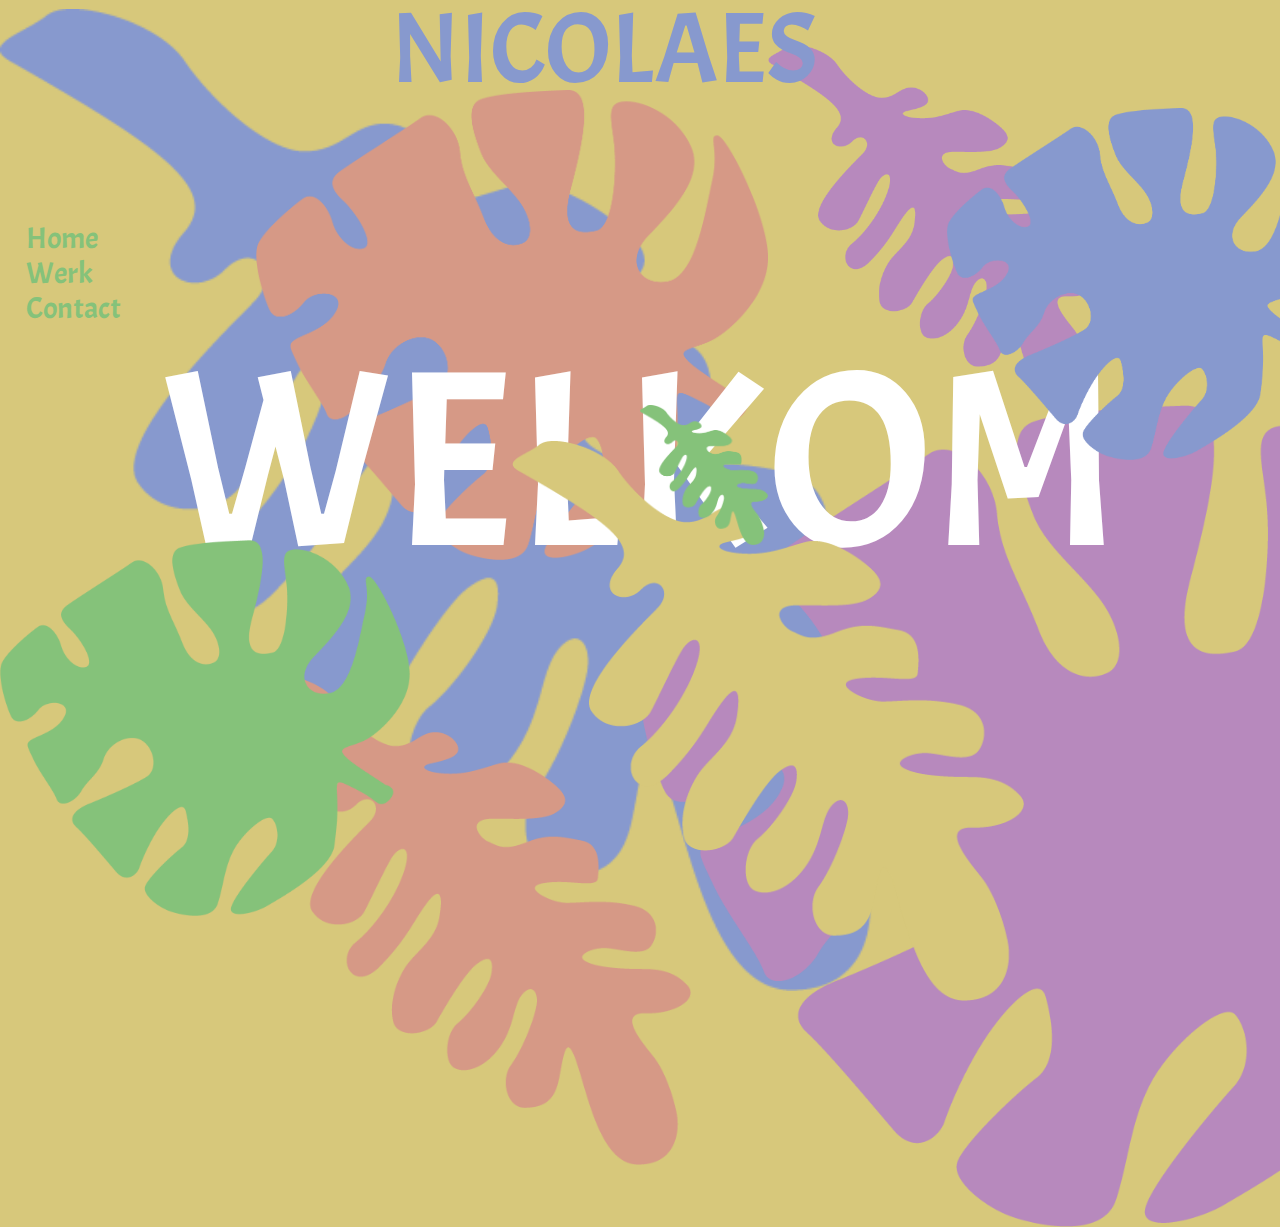
<file: index.html>
<!doctype html>
<html>
	<head>
		<title>Brent Nicolaes</title>
		<link rel="stylesheet" type="text/css" href="reset.css">
		<link rel="stylesheet" type="text/css" href="stijl.css">
		<script src="script.js" defer></script>
		<meta charset="utf-8">
        <style>
@import url('https://fonts.googleapis.com/css?family=Acme&display=swap');
</style> 
	</head>
	<body>
    <!-- Hier komt je html-code -->
<header>

    <section class= "movingHeader">
  <div class="group">
    <div class="row">

      <span>BRENT</span>
      <span>NICOLAES</span>
        <span>BRENT</span>
      <span>NICOLAES</span>
        <span>BRENT</span>
      <span>NICOLAES</span>

      
    </div>
      </div>
</section>
        </header>
        
         <nav id="menu">
            <li class="Home"><a href="index.html">Home</a></li>
            <li class="werk"><a href="werk.html">Werk</a></li>
             <li class="contact"><a href="contact.html">Contact</a></li>
        </nav>
        <h1>WELKOM</h1>
 <section class= "blaadjes">    
        <img class= "tweeA" src="Afbeeldingen/2A.png" alt="">
        <img class= "eenA" src="Afbeeldingen/1A.png" alt="">
        <img class= "eenC" src="Afbeeldingen/1C.png" alt="">
        <img class= "eenD" src="Afbeeldingen/1E.png" alt="">
        <img class= "eenE" src="Afbeeldingen/1D.png" alt="">
        <img class= "tweeC" src="Afbeeldingen/2C.png" alt="">
        <img class= "tweeB" src="Afbeeldingen/2B.png" alt="">
        <img class= "tweeD" src="Afbeeldingen/2D.png" alt="">
        <img class= "tweeE" src="Afbeeldingen/2E.png" alt="">
        </section>
        
	</body>
</html>
</file>
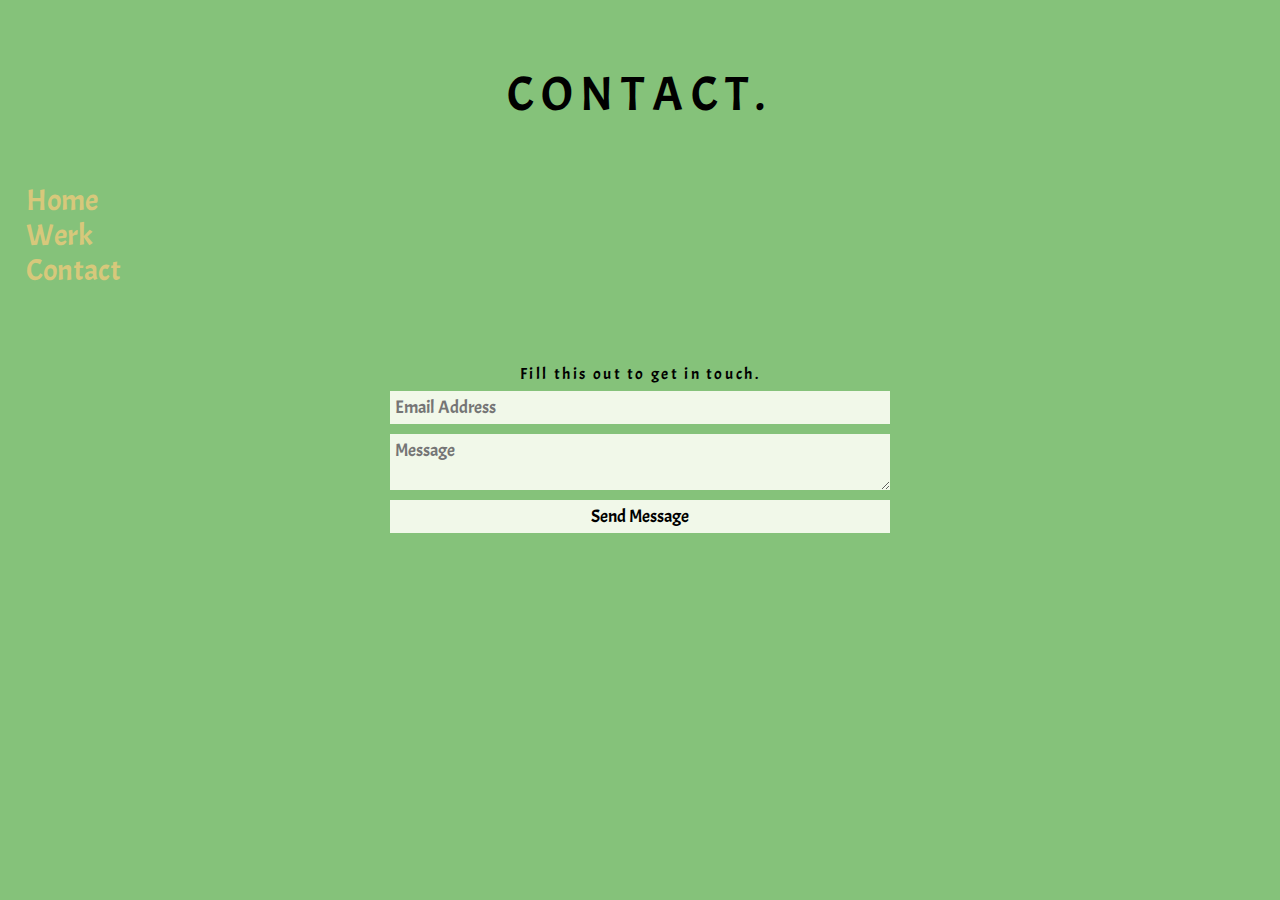
<file: contact.html>
<html>
	<head>
		<title>Contact_Brent Nicolaes</title>
		<link rel="stylesheet" type="text/css" href="reset.css">
		<link rel="stylesheet" type="text/css" href="stijl/contact.css">
		<script src="script.js" defer></script>
		<meta charset="utf-8">
        <style>
            @import url('https://fonts.googleapis.com/css?family=Acme&display=swap');
        </style> 
	</head>
    <body>
<h1>CONTACT.</h1>
        <nav id="menu">
            <li class="Home"><a href="index.html">Home</a></li>
            <li class="werk"><a href="werk.html">Werk</a></li>
             <li class="contact"><a href="contact.html">Contact</a></li>
        </nav>
<div class="hold">
  <form action="" method="post">
    <h2>Fill this out to get in touch.</h2>
    <span class="lblholder"><label for="email">Email</label></span>
    <input type="email" id="email" name="email" placeholder="Email Address" />
    <br>
    <span class="lblholder"><label for="message">Message</label></span>
    <textarea name="message" placeholder="Message"></textarea>
    <br>
    <input type="submit" value="Send Message" />
  </form>
</div>
  </body>  
</html>
</file>
<file: stijl.css>
html{
    background-color: #d7c87b;
}
h1{
    font-family: 'Acme', sans-serif;
    color: white;
    margin-top: 10%;
    font-size: 100px;
    margin-left: auto;
    margin-right: auto;
    text-align: center;
}

/*Moving header*/
@-webkit-keyframes ticker {
  0% {
    -webkit-transform: translate3d(25%, 0, 0);
            transform: translate3d(25%, 0, 0);
  }
 100% {
    -webkit-transform: translate3d(-25%, 0, 0);
            transform: translate3d(-25%, 0, 0);
  }
}
@keyframes ticker {
  0% {
    -webkit-transform: translate3d(25%, 0, 0);
            transform: translate3d(25%, 0, 0);
  }
  100% {
    -webkit-transform: translate3d(-25%, 0, 0);
            transform: translate3d(-25%, 0, 0);
  }
}
.movingHeader {
  text-align: center;
  position: relative;
  z-index: 1;
  
}
.movingHeader .group {
  width: 100vw;
  display: -webkit- flex;
  /* Safari */
    display: flex;
  /* Safari */
  flex-direction: column;
  align-items: center;
  justify-content: space-evenly;
  overflow: hidden;
}
.movingHeader .group .row {
  width: 400vw;
  display: -webkit- flex;
  /* Safari */
  display: flex;
  /* Safari */
  flex-direction: row;
  align-items: flex-start;
  justify-content: space-around;
  -webkit-transform: translate3d(25%, 0, 0);
          transform: translate3d(25%, 0, 0);
  white-space: nowrap;
  -webkit-animation-iteration-count: infinite;
          animation-iteration-count: infinite;
  -webkit-animation-timing-function: linear;
          animation-timing-function: linear;
  -webkit-animation-name: ticker;
          animation-name: ticker;
  -webkit-animation-duration: 30s;
          animation-duration: 30s;
}
.movingHeader .group .row:hover {
  -webkit-animation-play-state: paused;
          animation-play-state: paused;
}
.movingHeader .group .row span {
  font-family: 'Acme', sans-serif;
  color: #8799ce;
  font-size: 100px;
}
/*blaadjes*/
.blaadjes{
    z-index: -1;
}
.eenA{ 
    position: absolute;
    object-fit: cover;
    top: 45%;
    left: 50%;
    width: 70%;
    height: auto;
    -webkit-animation:spin 20s linear infinite;
    -moz-animation:spin 20s linear infinite;
    animation:spin 20s linear infinite;  
    z-index: -1;

}
.eenC{ 
    position: absolute;
    object-fit: cover;
    top: 10%;
    left: 20%;
    width: 40%;
    height: auto;
    -webkit-animation:spin 30s linear infinite;
    -moz-animation:spin 30s linear infinite;
    animation:spin 30s linear infinite; 
    z-index: -1;
}
.eenD{ 
    position: absolute;
    object-fit: cover;
    top: 60%;
    left: 0%;
     width: 32%;
    height: auto;
    -webkit-animation:spin 10s linear infinite;
    -moz-animation:spin 10s linear infinite;
    animation:spin 10s linear infinite;  
}
.eenE{ 
    position: absolute;
    object-fit: cover;
    top: 12%;
    left: 74%;
    width: 30%;
    height: auto;
    -webkit-animation:spin 60s linear infinite;
    -moz-animation:spin 60s linear infinite;
    animation:spin 60s linear infinite;  
}
.tweeA{ 
    position: absolute;
    object-fit: cover;
    
    top: 1%;
    left: -%;
     width: 70%;
    height: auto;
    -webkit-animation:spin 70s linear infinite;
    -moz-animation:spin 70s linear infinite;
    animation:spin 70s linear infinite;  
    z-index: -1;
}
.tweeB{ 
    position: absolute;
    object-fit: cover;
    top: 45%;
    left: 50%;
    width: 10%;
    height: auto;
    -webkit-animation:spin 5s linear infinite;
    -moz-animation:spin 5s linear infinite;
    animation:spin 5s linear infinite;  
}
.tweeC{ 
    position: absolute;
    object-fit: cover;
    top: 49%;
    left: 40%;
    width: 40%;
    height: auto;
    -webkit-animation:spin 15s linear infinite;
    -moz-animation:spin 15s linear infinite;
    animation:spin 15s linear infinite;  
}
.tweeD{ 
    position: absolute;
    object-fit: cover;
    top: 75%;
    left: 19%;
    width: 35%;
    height: auto;
    -webkit-animation:spin 9s linear infinite;
    -moz-animation:spin 9s linear infinite;
    animation:spin 9s linear infinite; z-index: -1; 
}
.tweeE{ 
    position: absolute;
    object-fit: cover;
    top: 5%;
    left: 60%;
    width: 26%;
    height: auto;
    -webkit-animation:spin 9s linear infinite;
    -moz-animation:spin 9s linear infinite;
    animation:spin 9s linear infinite;  
    z-index: -1;
}

    .eenA:hover{
    -webkit-animation-play-state: paused;
          animation-play-state: paused;
}
    .eenC:hover{
    -webkit-animation-play-state: paused;
          animation-play-state: paused;
}
    .eenD:hover{
    -webkit-animation-play-state: paused;
          animation-play-state: paused;
}
    .eenE:hover{
    -webkit-animation-play-state: paused;
          animation-play-state: paused;
}
    .tweeA:hover{
    -webkit-animation-play-state: paused;
          animation-play-state: paused;
}
    .tweeB:hover{
    -webkit-animation-play-state: paused;
          animation-play-state: paused;
}
    .tweeC:hover{
    -webkit-animation-play-state: paused;
          animation-play-state: paused;
}
    .tweeD:hover{
    -webkit-animation-play-state: paused;
          animation-play-state: paused;
}
    .tweeE:hover{
    -webkit-animation-play-state: paused;
          animation-play-state: paused;
}

@-moz-keyframes spin { 100% { -moz-transform: rotate(360deg); } }
@-webkit-keyframes spin { 100% { -webkit-transform: rotate(360deg); } }
@keyframes spin { 100% { -webkit-transform: rotate(360deg); transform:rotate(360deg); } }

/*MENU*/
#menu{
    margin-top: 10%;
}
#menu li {

    display: flex;
    margin-bottom: 20px;
    margin-left: 2%;
    width: 15%;
    height: 15px;
    line-height: 20px;
    white-space: nowrap;
}
a{
    color: #85c27a;
    text-decoration: none;

    font-family: 'Acme', sans-serif;
    font-size: 30px;
}

@media screen and (min-width: 600px) {
    a{font-size: 30px;}
    h1{font-size: 150px}
}

@media screen and (min-width: 1000px) {
    
    h1{
        font-size: 250px;
        margin-top: 2%;
    }
}
</file>
<file: stijl/contact.css>
html,
body {
  padding: 0;
  margin: 0;
}

body {
  background-color: #85c27a;
}

.hold {
  position: absolute;
  width: 100%;
  top: 50%;
  left: 50%;
  transform: translate(-50%, -50%);
}

input,
textarea,
h1,
span,
h2,
p,
label {
  font-family: 'Acme', sans-serif;
}

p {
  font-size: 22px;
}


h1 {
    font-family: 'Acme', sans-serif;
  text-align: center;
  font-size: 48px;
  font-weight: 300;
  letter-spacing: 0.1618em;
  line-height: 2.618em;
  font-style: normal;
  margin: 0;
  padding: 0.67em 0;
}

h2 {
    text-align: center;
    font-weight: 300;
    letter-spacing: 0.1618em;
    line-height: 1.5em;
    margin-bottom: 0;
    font-family: 'Acme', sans-serif;
}

form {
  width: 100%;
  text-align: center;
    
}

form input,
form textarea {
  width: 500px;
  padding: 5px;
  margin: 5px;
  border: 0;
  background: #F1F8E9;
  box-sizing: border-box;
  -moz-box-sizing: border-box;
  font-size: 18px;
}

form .lblholder {
  display: block;
  width: 100%;
  display: none;
}

form label {
  display: inline-block;
  text-align: left;
  width: 500px;
  font-size: 18px;
}

form textarea {
  max-height: 500px;
  min-height: 33px;
  max-width: 80%;
  min-width: 200px;
}

form input:hover,
form textarea:hover,
form input:focus,
form textarea:focus {
  background: #d7c87b;
}

form input[type="submit"]:hover {
  cursor: pointer;
}

#menu li {

    display: flex;
    margin-bottom: 20px;
    margin-left: 2%;
    width: 15%;
    height: 15px;
    line-height: 20px;
    white-space: nowrap;
    text-align: left;
}
a{
    color: #d7c87b;
    text-decoration: none;
    text-align: left;
    font-family: 'Acme', sans-serif;
    font-size: 30px;
}
</file>
